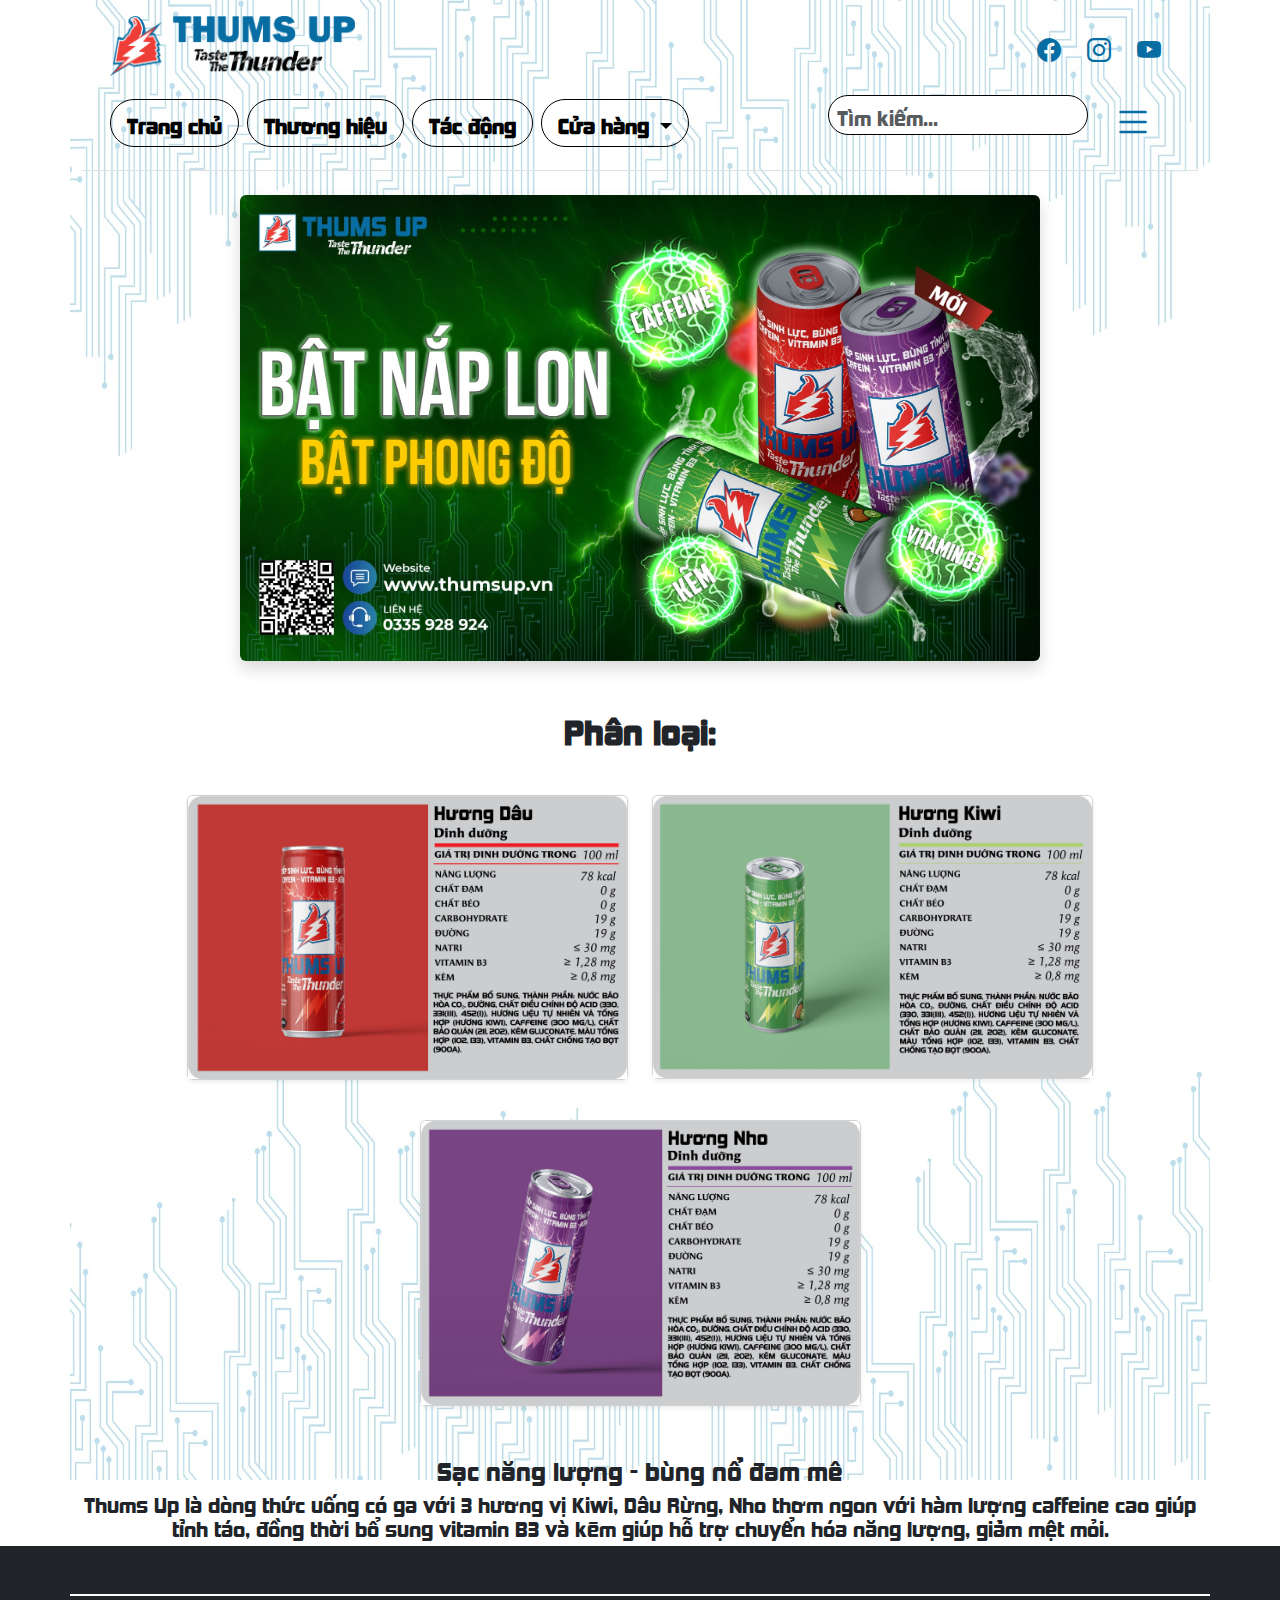
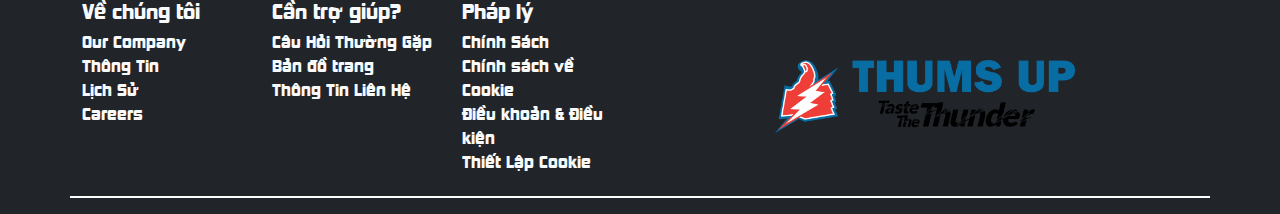
<file: index.html>
<!DOCTYPE html>
<html lang="vi">

<head>
    <meta charset="UTF-8">
    <meta name="viewport" content="width=device-width, initial-scale=1">
    <title>Thums Up - Taste The Thunder</title>
    <link href="https://cdn.jsdelivr.net/npm/bootstrap@5.3.2/dist/css/bootstrap.min.css" rel="stylesheet">
    <link href="https://cdn.jsdelivr.net/npm/bootstrap-icons@1.11.1/font/bootstrap-icons.css" rel="stylesheet">
    <link rel="stylesheet" href="style.css">
</head>

<body>
    <div class="container background">
        <!-- Header -->
        <header class="p-3 border-bottom">
            <div class="container">
                <div class="d-flex justify-content-between align-items-center">

                    <!-- Logo -->
                    <div class="d-flex align-items-center">
                        <img src="logo.png" alt="Logo" style="height: 60px;">
                    </div>

                    <!-- Social Media Buttons -->
                    <div class="d-flex gap-2">
                        <a href="https://www.facebook.com/stacy2401.3s" class="btn btn-sm rounded-circle">
                            <i class="bi bi-facebook fs-4 custom-blue"></i>
                        </a>
                        <a href="https://www.instagram.com/stcy_1243/" class="btn btn-sm rounded-circle">
                            <i class="bi bi-instagram fs-4 custom-blue"></i>
                        </a>
                        <a href="https://www.youtube.com/@stacy4684" class="btn btn-sm rounded-circle">
                            <i class="bi bi-youtube fs-4 custom-blue"></i>
                        </a>
                    </div>

                </div>

                <!-- Nav Menu -->
                <div class="d-flex justify-content-between align-items-center">
                    <nav class="nav mt-3">
                        <a class="nav-link fw-bold border border-1 rounded-5 me-2 border-black fs-5" href="/"onclick="location.reload();">Trang
                            chủ</a>
                        <a class="nav-link fw-bold border border-1 rounded-5 me-2 border-black fs-5" href="#">Thương
                            hiệu</a>
                        <a class="nav-link fw-bold border border-1 rounded-5 me-2 border-black fs-5" href="#">Tác
                            động</a>

                        <!-- Dropdown for "Cửa hàng" -->
                        <div class="nav-item dropdown">
                            <a class="nav-link fw-bold border border-1 rounded-5 me-2 border-black fs-5 dropdown-toggle"
                                href="#" id="storeDropdown" role="button" aria-expanded="false">
                                Cửa hàng
                            </a>
                            <ul class="dropdown-menu" aria-labelledby="storeDropdown">
                                <li><a class="dropdown-item" href="#huong-dau">Hương dâu</a></li>
                                <li><a class="dropdown-item" href="#huong-kiwi">Hương kiwi</a></li>
                                <li><a class="dropdown-item" href="#huong-nho">Hương nho</a></li>
                            </ul>
                        </div>
                    </nav>

                    <div class="d-flex align-items-center">
                        <input type="text" class="form-control form-control-sm rounded-5 border border-black fs-5 me-2"
                            placeholder="Tìm kiếm...">
                        <a href="#" class="btn btn-lg rounded-circle">
                            <i class="bi bi-list fs-1 custom-blue"></i>
                        </a>
                    </div>
                </div>
            </div>
        </header>

        <section class="text-center my-4">
            <img src="banner.jpg" alt="Banner quảng cáo" class="img-fluid rounded shadow" style="max-width: 800px;">
        </section>

        <!-- Phân loại -->
        <section class="container my-5">
            <h2 class="text-center mb-5 fw-bold">Phân loại:</h2>

            <div class="row justify-content-center g-4">
                <!-- Hương Dâu -->
                <div class="col-12 col-md-5 card-section" id="huong-dau">
                    <div class="card text-center shadow-sm">
                        <a href="shopee.html"><img src="dau.jpg" alt="Hương Dâu" class="card-img-top"></a>
                    </div>
                </div>

                <!-- Hương Kiwi -->
                <div class="col-12 col-md-5" id="huong-kiwi">
                    <div class="card text-center shadow-sm">
                        <a href="shopee.html"><img src="kiwi.jpg" alt="Hương Kiwi" class="card-img-top"></a>
                    </div>
                </div>
            </div>

            <div class="row justify-content-center g-4 mt-3">
                <!-- Hương Nho -->
                <div class="col-12 col-md-5" id="huong-nho">
                    <div class="card text-center shadow-sm">
                        <a href="shopee.html"><img src="nho.jpg" alt="Hương Nho" class="card-img-top"></a>
                    </div>
                </div>
            </div>
        </section>

        <h1 class="text-center fs-4">Sạc năng lượng - bùng nổ đam mê</h1>
        <h2 class="text-center fs-5">Thums Up là dòng thức uống có ga với 3 hương vị Kiwi, Dâu Rừng, Nho thơm ngon với
            hàm lượng caffeine cao giúp tỉnh táo, đồng thời bổ sung vitamin B3 và kẽm giúp hỗ trợ chuyển hóa năng lượng,
            giảm mệt mỏi.</h2>
    </div>



    <!-- Footer -->
    <footer class="bg-dark text-light pt-5 pb-3">
        <div class="container">
            <div class="row text-center text-md-start"
                style="border-top: 2px solid #fff; border-bottom: 2px solid #fff;">
                <div class="col-md-2 mb-2">
                    <h5>Về chúng tôi</h5>
                    <p>Our Company<br>Thông Tin<br>Lịch Sử<br>Careers</p>
                </div>
                <div class="col-md-2 mb-2">
                    <h5>Cần trợ giúp?</h5>
                    <p>Câu Hỏi Thường Gặp<br>Bản đồ trang<br>Thông Tin Liên Hệ</p>
                </div>
                <div class="col-md-2 mb-2">
                    <h5>Pháp lý</h5>
                    <p>Chính Sách<br>Chính sách về Cookie<br>Điều khoản & Điều kiện<br>Thiết Lập Cookie</p>
                </div>
                <div class="col-md-6 mb-6 d-flex align-items-center justify-content-center">
                    <img src="logo.png" alt="Thums Up Footer Logo" class="img-fluid" style="max-width: 300px;">
                </div>
            </div>
        </div>
    </footer>

    <script src="https://cdn.jsdelivr.net/npm/bootstrap@5.3.2/dist/js/bootstrap.bundle.min.js"></script>
</body>

</html>
</file>
<file: style.css>
@font-face {
  font-family: 'SVN-Kimberley';
  src: url('SVN-Kimberley.ttf') format('truetype'); 
}

body {
  font-family: 'SVN-Kimberley', sans-serif;
}

.nav-link {
  color: #000;
}

.nav-link:hover {
  color: #007bff;
}

.background {
  background-image: url('background.jpg');
  background-repeat: no-repeat;
  background-size: contain;
  background-position: top center;
  background-attachment: scroll; 
}

.custom-blue {
  color: #086da3;
}

.nav-item:hover .dropdown-menu {
  display: block;
}

.dropdown-menu {
  display: none;
  position: absolute;
}
</file>
